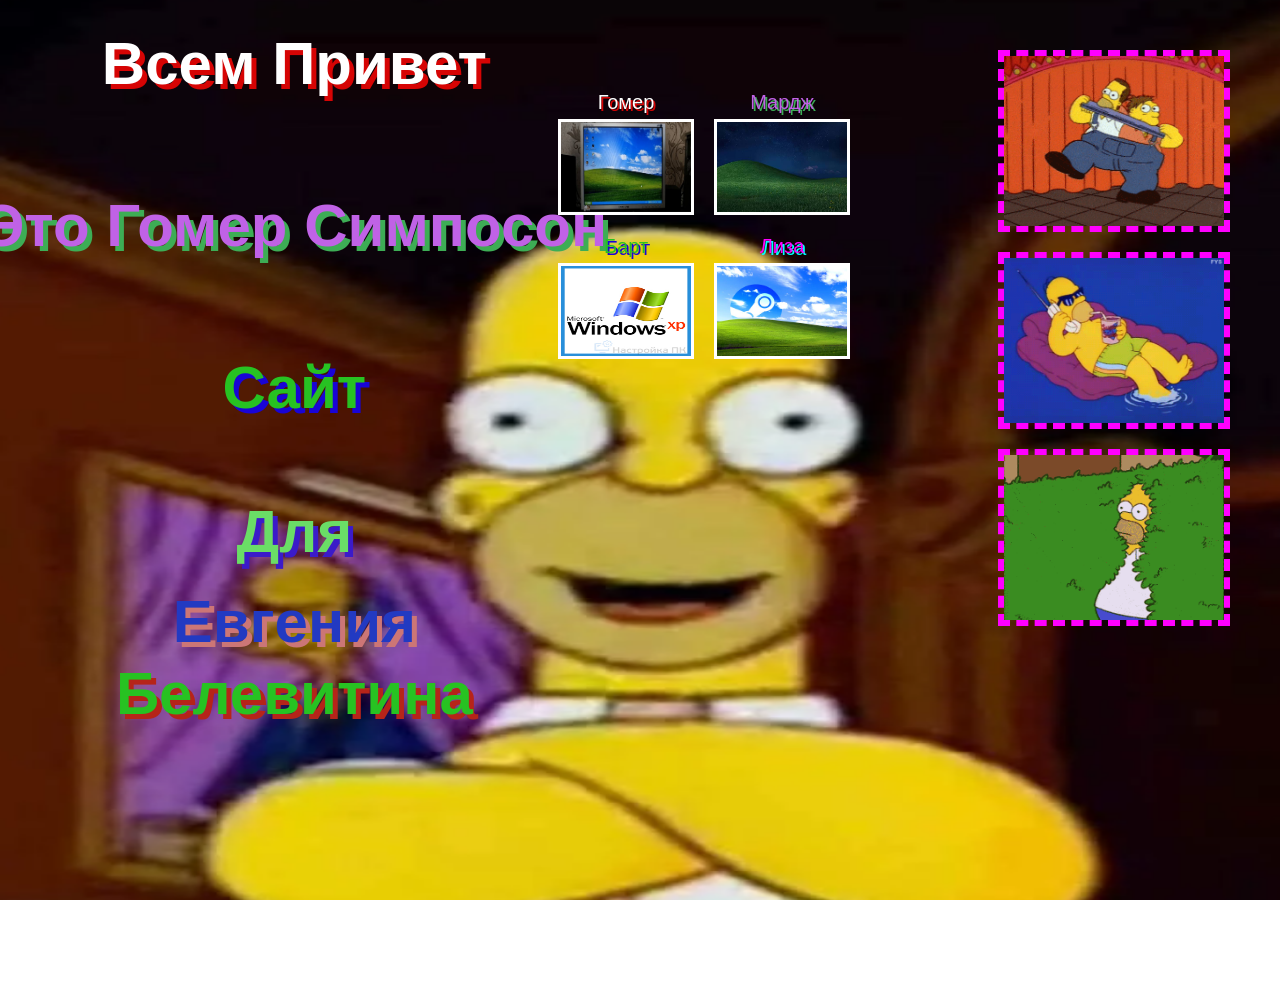
<file: index.html>
<!DOCTYPE html>
<html lang="en">
<head>
    <meta charset="UTF-8">
    <meta name="viewport" content="width=device-width, initial-scale=1.0">
    <title>Евгений</title>
    <link rel="stylesheet" href="style.css">
<link rel="icon" type="image/webp" href="icon/d.webp">


</head>
<body>
    <img src="./img/GomerFon.png" alt="Гомер Симпсон" class="Fon1">

    <!-- Твой любимый текст слева -->
    <h1 class="trash-text">Всем Привет</h1>
    <h1 class="trash-text2">Это Гомер Симпосон</h1>
    <h1 class="trash-text3">Сайт</h1>
    <h1 class="trash-text4">Для</h1>
    <h1 class="trash-text5">Евгения </h1>
    <div></div>
    <h1 class="trash-text6">Белевитина</h1>

    <!-- 4 МЕЛКИЕ КАРТИНКИ СВЕРХУ НАД ЛБОМ ГОМЕРА -->
    <div class="center-grid">
        
        <!-- Кнопка 1 -->
        <a href="gomer.html" class="grid-item">
            <span class="grid-text text-color1">Гомер</span>
            <img src="./iimg1/1i.jpg" alt="Картинка 1">
        </a>

        <!-- Кнопка 2 -->
        <a href="Mardge.html" class="grid-item">
            <span class="grid-text text-color2">Мардж</span>
            <img src="./iimg1/3t.jpg" alt="Картинка 2">
        </a>

        <!-- Кнопка 3 -->
        <a href="Bart.html" class="grid-item">
            <span class="grid-text text-color3">Барт</span>
            <img src="./iimg1/epep.jpg" alt="Картинка 3">
        </a>

        <!-- Кнопка 4 -->
        <a href="Liza.html" class="grid-item">
            <span class="grid-text text-color4">Лиза</span>
            <img src="./iimg1/p3.jpg" alt="Картинка 4">
        </a>

    </div>

    <!-- Гифки справа сбоку -->
    <div class="gif-sidebar">
        <img src="./img/Gif.gif" alt="Гифка 1">
        <img src="./img/gif2.gif" alt="Гифка 2">
        <img src="./img/gif3.gif" alt="Гифка 3">
    </div>
</body>
</html>
</file>
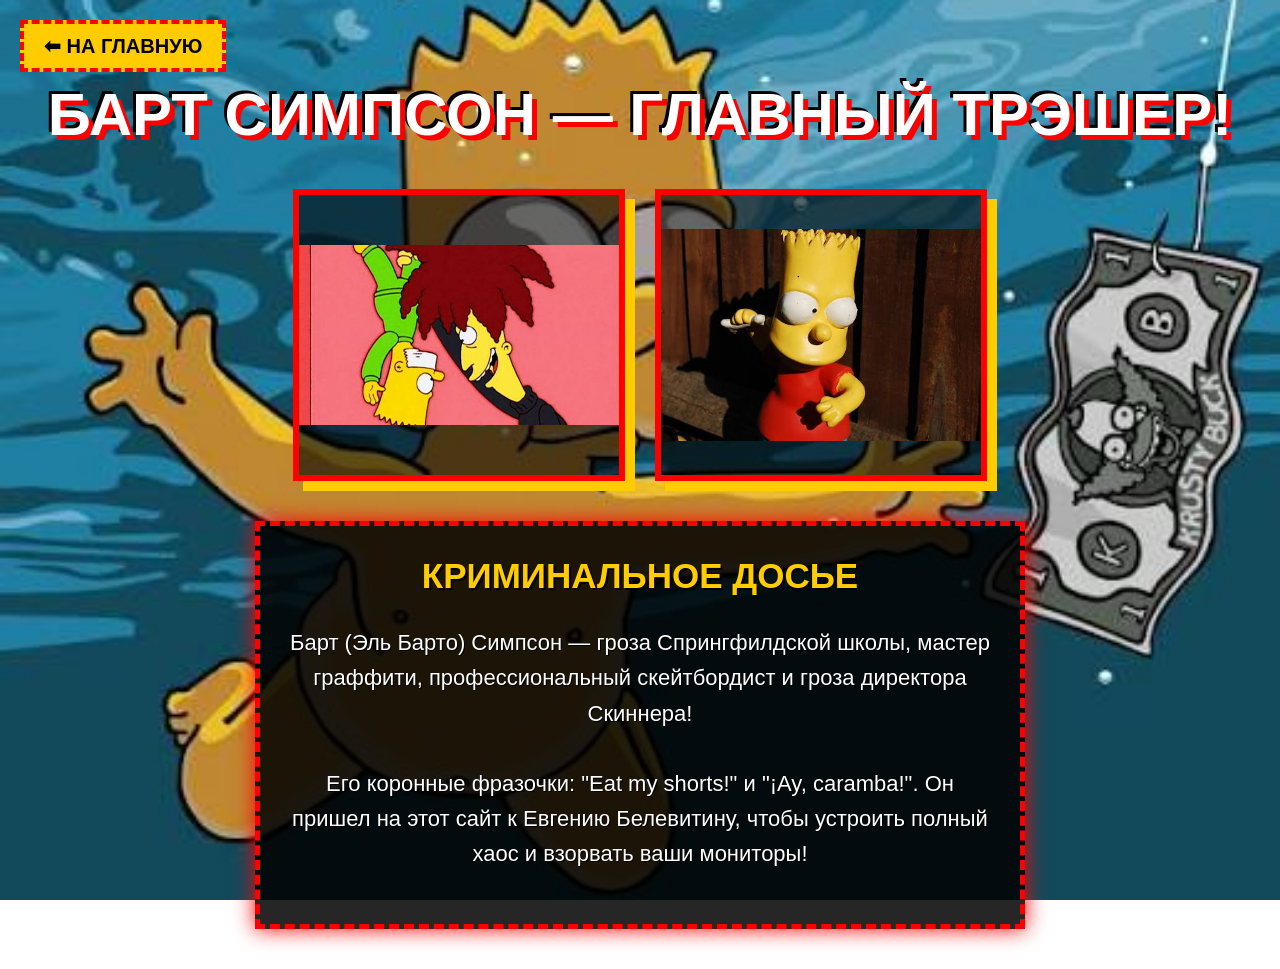
<file: Bart.html>
<!DOCTYPE html>
<html lang="ru">
<head>
    <meta charset="UTF-8">
    <meta name="viewport" content="width=device-width, initial-scale=1.0">
    <title>Всё о Барте Симпсоне</title>
    
    <!-- Иконка Барта во вкладке браузера -->
    <link rel="icon" type="image/jpeg" href="./icon/bart.jpg">
    
    <style>
        html, body {
            margin: 0;
            padding: 0;
            width: 100%;
            height: 100%;
            /* Подключаем фон из папки Bart */
            background-image: url('./Bart/fon.jpg');
            background-size: cover;
            background-position: center;
            background-attachment: fixed;
            font-family: "Impact", sans-serif;
            color: #fff;
        }

        .bart-page {
            display: flex;
            flex-direction: column;
            align-items: center;
            padding: 40px 20px;
            box-sizing: border-box;
        }

        /* Кнопка назад на главную */
        .back-btn {
            position: absolute;
            top: 20px;
            left: 20px;
            background-color: #ffcc00;
            color: #000;
            padding: 10px 20px;
            font-size: 20px;
            text-decoration: none;
            border: 4px dashed #ff0000;
            font-weight: bold;
            transition: transform 0.2s;
        }
        .back-btn:hover {
            transform: scale(1.2) rotate(-5deg);
            background-color: #ff0000;
            color: #fff;
        }

        /* Заголовок страницы */
        .main-title {
            font-size: 60px;
            text-shadow: 5px 5px 0px #ff0000, -3px -3px 0px #000;
            margin-bottom: 40px;
            text-align: center;
        }

        /* Блок с фотками Барта */
        .photo-container {
            display: flex;
            justify-content: center;
            gap: 30px;
            margin-bottom: 40px;
            flex-wrap: wrap;
        }

        /* Стили для фоток: ВМЕЩАЮТСЯ ПОЛНОСТЬЮ И НЕ ОБРЕЗАЮТСЯ */
        .bart-img {
            width: 320px;
            height: 280px;
            object-fit: contain; /* Картинка видна целиком без обрезки по краям */
            background-color: rgba(0, 0, 0, 0.6); /* Темная подложка */
            border: 6px solid #ff0000;
            box-shadow: 10px 10px 0px #ffcc00;
            transition: transform 0.3s;
        }
        .bart-img:hover {
            transform: scale(1.1) rotate(8deg);
        }

        /* Блок биографии */
        .bio-box {
            background-color: rgba(0, 0, 0, 0.85);
            border: 5px dashed #ff0000;
            padding: 30px;
            max-width: 700px;
            text-align: center;
            box-shadow: 0 0 20px #ff0000;
        }

        .bio-title {
            font-size: 35px;
            color: #ffcc00;
            margin-top: 0;
            text-shadow: 2px 2px 0 #000;
        }

        .bio-text {
            font-size: 22px;
            line-height: 1.6;
            color: #ffffff;
            text-shadow: 1px 1px 0 #000;
        }
    </style>
</head>
<body>

    <div class="bart-page">
        <!-- Кнопка назад -->
        <a href="index.html" class="back-btn">⬅ НА ГЛАВНУЮ</a>

        <!-- Заголовок -->
        <h1 class="main-title">БАРТ СИМПСОН — ГЛАВНЫЙ ТРЭШЕР!</h1>

        <!-- Фотографии Барта из папки Bart -->
        <div class="photo-container">
            <img src="./Bart/ddddddd.jpg" alt="Барт 1" class="bart-img">
            <img src="./Bart/ffff.jpg" alt="Барт 2" class="bart-img">
        </div>

        <!-- Описание -->
        <div class="bio-box">
            <h2 class="bio-title">КРИМИНАЛЬНОЕ ДОСЬЕ</h2>
            <p class="bio-text">
                Барт (Эль Барто) Симпсон — гроза Спрингфилдской школы, мастер граффити, 
                профессиональный скейтбордист и гроза директора Скиннера! <br><br>
                Его коронные фразочки: "Eat my shorts!" и "¡Ay, caramba!". 
                Он пришел на этот сайт к Евгению Белевитину, чтобы устроить полный хаос и взорвать ваши мониторы!
            </p>
        </div>
    </div>

</body>
</html>
</file>
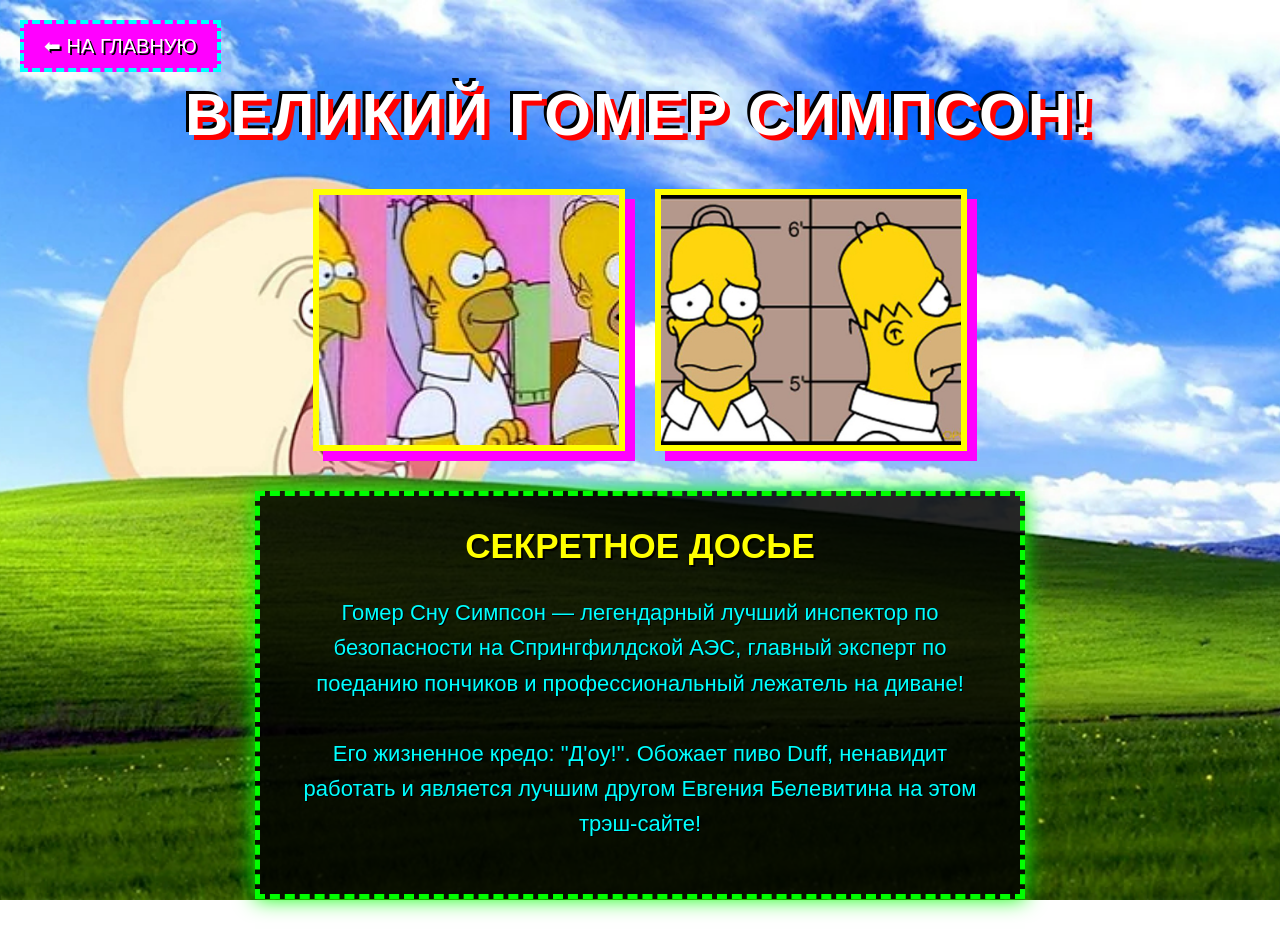
<file: gomer.html>
<!DOCTYPE html>
<html lang="ru">
<head>
    <meta charset="UTF-8">
    <meta name="viewport" content="width=device-width, initial-scale=1.0">
    <title>Всё о Гомере Симпсоне</title>
    <link rel="icon" type="image/webp" href="./icon/gomer.webp">

    <!-- ВСЕ СТИЛИ ДЕЛАЕМ ПРЯМО ТУТ ВНУТРИ HTML -->
    <style>
        html, body {
            margin: 0;
            padding: 0;
            width: 100%;
            height: 100%;
            /* Подключаем твой фон из папки gomer и жестко его растягиваем */
            background-image: url('./gomer/fon.jpg');
            background-size: cover;
            background-position: center;
            background-attachment: fixed; /* Фон не будет двигаться при прокрутке */
            font-family: "Impact", sans-serif;
            color: #fff;
        }

        /* Главный трэш-контейнер страницы */
        .gomer-page {
            display: flex;
            flex-direction: column;
            align-items: center;
            padding: 40px 20px;
            box-sizing: border-box;
        }

        /* Кнопка возврата на главную */
        .back-btn {
            position: absolute;
            top: 20px;
            left: 20px;
            background-color: #ff00ff;
            color: #fff;
            padding: 10px 20px;
            font-size: 20px;
            text-decoration: none;
            border: 4px dashed #00ffff;
            text-shadow: 2px 2px 0 #000;
            transition: transform 0.2s;
        }
        .back-btn:hover {
            transform: scale(1.2) rotate(-5deg);
            background-color: #00ff00;
        }

        /* Заголовок страницы */
        .main-title {
            font-size: 60px;
            text-shadow: 5px 5px 0px #ff0000, -3px -3px 0px #000;
            margin-bottom: 40px;
            text-align: center;
            letter-spacing: 2px;
        }

        /* Блок с фотками Гомера */
        .photo-container {
            display: flex;
            justify-content: center;
            gap: 30px;
            margin-bottom: 40px;
            flex-wrap: wrap; /* Чтобы на мелких экранах фотки вставали друг под друга */
        }

        /* Стили для фоток Гомера (их смачно косит) */
        .gomer-img {
            width: 300px;
            height: 250px;
            object-fit: cover; /* Можно убрать, если хочешь чтобы их сплющило! */
            border: 6px solid #ffff00;
            box-shadow: 10px 10px 0px #ff00ff;
            transition: transform 0.3s;
        }
        /* Фотки дико крутятся при наведении */
        .gomer-img:hover {
            transform: scale(1.1) rotate(10deg);
        }

        /* Блок с биографией */
        .bio-box {
            background-color: rgba(0, 0, 0, 0.85); /* Полупрозрачный черный фон для читаемости */
            border: 5px dashed #00ff00;
            padding: 30px;
            max-width: 700px;
            text-align: center;
            box-shadow: 0 0 20px #00ff00;
        }

        .bio-title {
            font-size: 35px;
            color: #ffff00;
            margin-top: 0;
            text-shadow: 2px 2px 0 #000;
        }

        .bio-text {
            font-size: 22px;
            line-height: 1.6;
            color: #00ffff;
            text-shadow: 1px 1px 0 #000;
        }
    </style>
</head>
<body>

    <div class="gomer-page">
        <!-- Кнопка, чтобы вернуться назад на главную -->
        <a href="index.html" class="back-btn">⬅ НА ГЛАВНУЮ</a>

        <!-- Огромный заголовок -->
        <h1 class="main-title">ВЕЛИКИЙ ГОМЕР СИМПСОН!</h1>

        <!-- Две фотки персонажа из твоей папки gomer -->
        <div class="photo-container">
            <img src="./gomer/250px-Evolution_of_Homer.jpg" alt="Эволюция Гомера" class="gomer-img">
            <img src="./gomer/dddd.jpg" alt="Гомер трэш" class="gomer-img">
        </div>

        <!-- Краткая безумная биография -->
        <div class="bio-box">
            <h2 class="bio-title">СЕКРЕТНОЕ ДОСЬЕ</h2>
            <p class="bio-text">
                Гомер Сну Симпсон — легендарный лучший инспектор по безопасности на Спрингфилдской АЭС, 
                главный эксперт по поеданию пончиков и профессиональный лежатель на диване! <br><br>
                Его жизненное кредо: "Д'оу!". Обожает пиво Duff, ненавидит работать и 
                является лучшим другом Евгения Белевитина на этом трэш-сайте!
            </p>
        </div>
    </div>

</body>
</html>
</file>
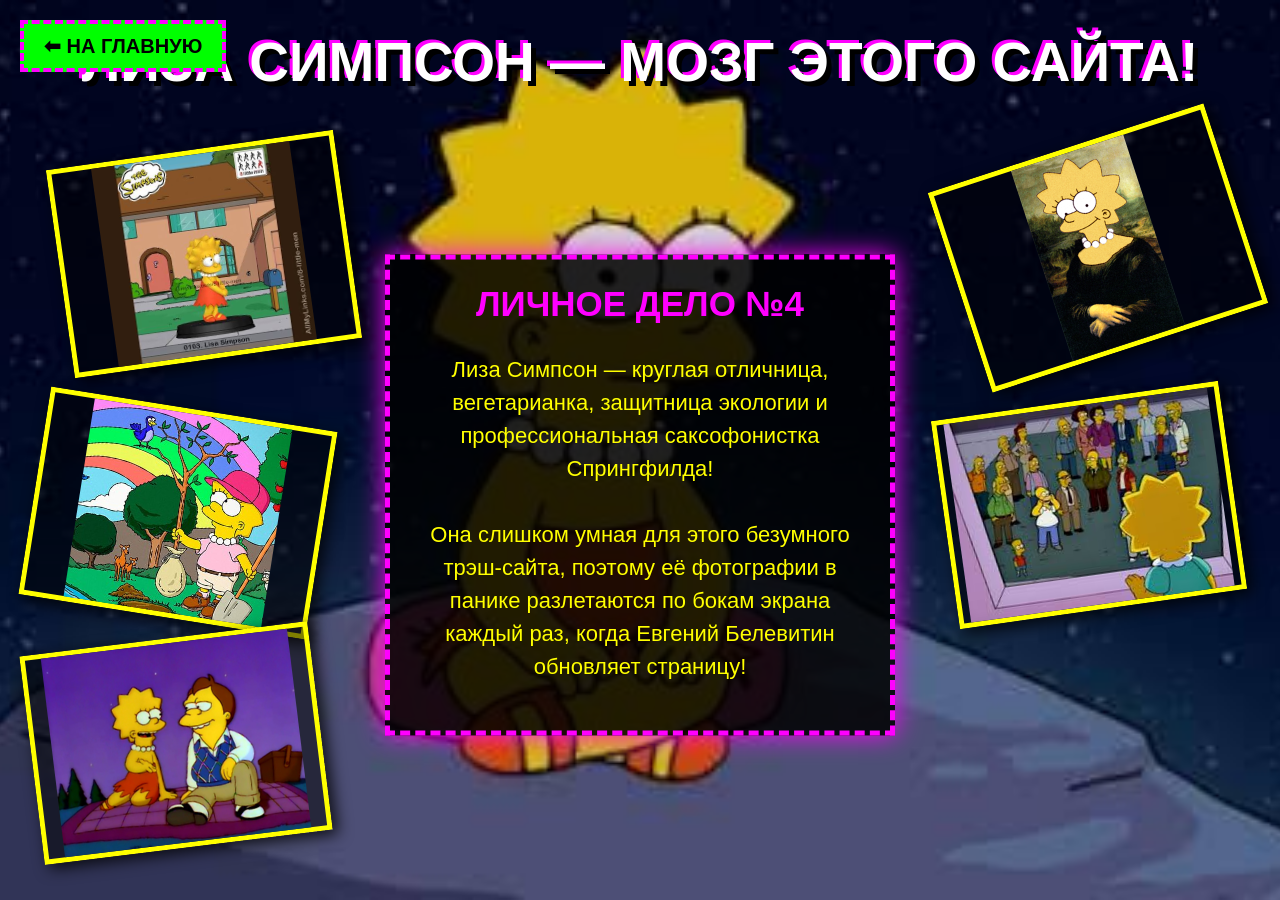
<file: Liza.html>
<!DOCTYPE html>
<html lang="ru">
<head>
    <meta charset="UTF-8">
    <meta name="viewport" content="width=device-width, initial-scale=1.0">
    <title>Всё о Лизе Симпсон</title>
    
    <!-- Иконка Лизы во вкладке -->
    <link rel="icon" type="image/jpeg" href="./icon/liza.jpg">
    
    <style>
        html, body {
            margin: 0;
            padding: 0;
            width: 100%;
            height: 100%;
            background-image: url('./lizaIMG/fon.jpg');
            background-size: cover;
            background-position: center;
            background-attachment: fixed;
            font-family: "Impact", sans-serif;
            color: #fff;
            overflow: hidden; 
        }

        .liza-page {
            position: relative;
            width: 100%;
            height: 100%;
            box-sizing: border-box;
        }

        /* Кнопка возврата на главную */
        .back-btn {
            position: absolute;
            top: 20px;
            left: 20px;
            background-color: #00ff00;
            color: #000;
            padding: 10px 20px;
            font-size: 20px;
            text-decoration: none;
            border: 4px dashed #ff00ff;
            font-weight: bold;
            z-index: 100; 
            transition: transform 0.2s;
        }
        .back-btn:hover {
            transform: scale(1.2) rotate(5deg);
            background-color: #ff00ff;
            color: #fff;
        }

        /* Заголовок страницы */
        .main-title {
            font-size: 55px;
            text-shadow: 5px 5px 0px #000, -3px -3px 0px #ff00ff;
            text-align: center;
            padding-top: 30px;
            margin: 0;
            z-index: 90;
            position: relative;
        }

        /* Блок биографии СТРОГО в центре — сюда картинки больше не полезут */
        .bio-box {
            position: absolute;
            top: 55%;
            left: 50%;
            transform: translate(-50%, -50%);
            background-color: rgba(0, 0, 0, 0.85);
            border: 5px dashed #ff00ff;
            padding: 25px;
            width: 450px;
            text-align: center;
            box-shadow: 0 0 25px #ff00ff;
            z-index: 85;
        }

        .bio-title {
            font-size: 35px;
            color: #ff00ff;
            margin-top: 0;
        }

        .bio-text {
            font-size: 22px;
            line-height: 1.5;
            color: #ffff00;
        }

        /* ЗОНЫ ДЛЯ КАРТИНОК ПО БОКАМ */
        .side-container {
            position: absolute;
            top: 120px;
            bottom: 20px;
            width: 320px; /* Ширина боковых колонок */
            display: grid;
            grid-template-rows: repeat(3, 1fr); /* Делит бок на 3 отдельные зоны, файлы не слипнутся */
            gap: 10px;
            z-index: 10;
        }

        /* Левая колонка */
        #left-side {
            left: 30px;
        }

        /* Правая колонка */
        #right-side {
            right: 30px;
        }

        /* КЛАСС ДЛЯ БОЛЬШИХ КАРТИНОК ЛИЗЫ */
        .liza-grid-img {
            width: 280px;  /* СДЕЛАЛИ КАРТИНКИ КРУПНЫМИ */
            height: 200px;
            object-fit: contain; /* Полностью вмещаются, не режутся */
            background-color: rgba(0, 0, 0, 0.5); 
            border: 5px solid #ffff00;
            box-shadow: 5px 5px 15px rgba(0,0,0,0.8);
            justify-self: center;
            align-self: center;
            transition: transform 0.3s ease;
        }

        /* Эффект безумного раздувания при наведении */
        .liza-grid-img:hover {
            transform: scale(1.4) rotate(15deg) !important;
            z-index: 95;
            border-color: #00ff00;
        }
    </style>
</head>
<body>

    <div class="liza-page">
        <!-- Кнопка назад -->
        <a href="index.html" class="back-btn">⬅ НА ГЛАВНУЮ</a>

        <!-- Заголовок -->
        <h1 class="main-title">ЛИЗА СИМПСОН — МОЗГ ЭТОГО САЙТА!</h1>

        <!-- ДВА КОНТЕЙНЕРА ПО БОКАМ ДЛЯ СЛУЧАЙНЫХ КАРТИНОК -->
        <div id="left-side" class="side-container"></div>
        <div id="right-side" class="side-container"></div>

        <!-- Описание посередине страницы -->
        <div class="bio-box">
            <h2 class="bio-title">ЛИЧНОЕ ДЕЛО №4</h2>
            <p class="bio-text">
                Лиза Симпсон — круглая отличница, вегетарианка, защитница экологии и 
                профессиональная саксофонистка Спрингфилда! <br><br>
                Она слишком умная для этого безумного трэш-сайта, поэтому её фотографии 
                в панике разлетаются по бокам экрана каждый раз, когда Евгений Белевитин обновляет страницу!
            </p>
        </div>
    </div>

    <!-- УМНЫЙ JS: РАНДОМИТ ТОЛЬКО ПО БОКАМ И КРУТИТ КАРТИНКИ -->
    <script>
        // Все твои файлы из папки lizaIMG
        const lizaImages = [
            './lizaIMG/3rr.jpg',
            './lizaIMG/200px-Mona-Lisa-Simpson.png',
            './lizaIMG/444.jpg',
            './lizaIMG/aadsdsa.jpg',
            './lizaIMG/fds.png'
        ];

        const leftSide = document.getElementById('left-side');
        const rightSide = document.getElementById('right-side');

        function getRandomInt(min, max) {
            return Math.floor(Math.random() * (max - min)) + min;
        }

        // Перебираем картинки
        lizaImages.forEach((imgSrc, index) => {
            const img = document.createElement('img');
            img.src = imgSrc;
            img.classList.add('liza-grid-img');

            // Задаем случайный наклон для трэш-эффекта
            const randomRotate = getRandomInt(-20, 20);
            
            // Небольшой случайный сдвиг влево-вправо/вверх-вниз внутри своей ячейки, чтобы было живее
            const randomX = getRandomInt(-15, 15);
            const randomY = getRandomInt(-15, 15);
            img.style.transform = `translate(${randomX}px, ${randomY}px) rotate(${randomRotate}deg)`;

            // Делим картинки: четные бросаем налево, нечетные — направо
            if (index % 2 === 0) {
                leftSide.appendChild(img);
            } else {
                rightSide.appendChild(img);
            }
        });
    </script>

</body>
</html>
</file>
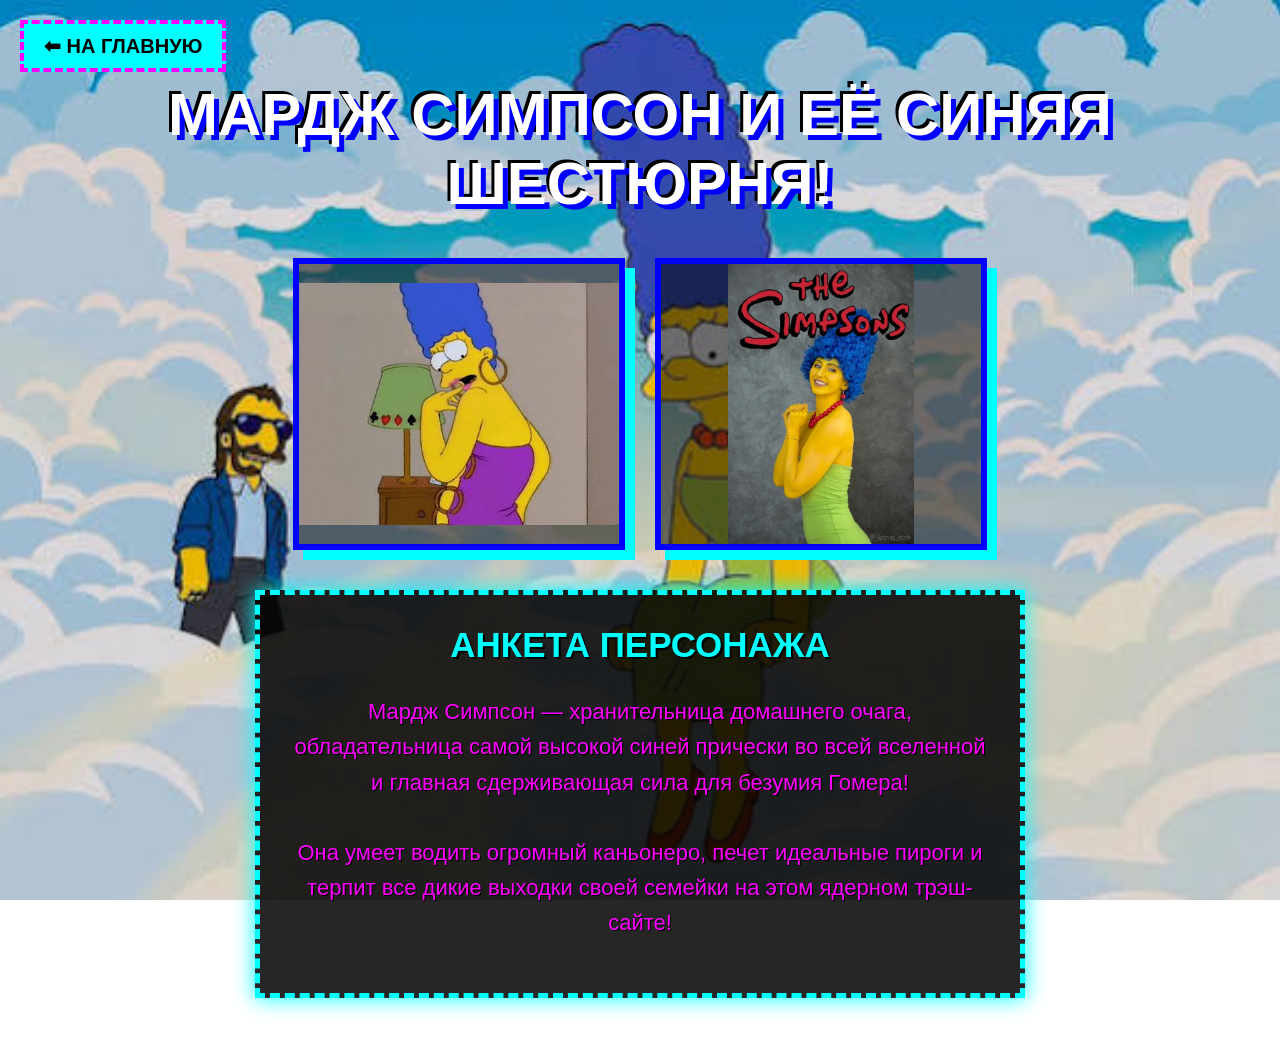
<file: Mardge.html>
<!DOCTYPE html>
<html lang="ru">
<head>
    <meta charset="UTF-8">
    <meta name="viewport" content="width=device-width, initial-scale=1.0">
    <title>Всё о Мардж Симпсон</title>
    <link rel="icon" type="image/png" href="./icon/mardge.png">

    <style>
        html, body {
            margin: 0;
            padding: 0;
            width: 100%;
            height: 100%;
            /* Подключаем фон из папки mardge */
            background-image: url('./mardge/fon.jpg');
            background-size: cover;
            background-position: center;
            background-attachment: fixed;
            font-family: "Impact", sans-serif;
            color: #fff;
        }

        .marge-page {
            display: flex;
            flex-direction: column;
            align-items: center;
            padding: 40px 20px;
            box-sizing: border-box;
        }

        /* Кнопка назад на главную */
        .back-btn {
            position: absolute;
            top: 20px;
            left: 20px;
            background-color: #00ffff;
            color: #000;
            padding: 10px 20px;
            font-size: 20px;
            text-decoration: none;
            border: 4px dashed #ff00ff;
            font-weight: bold;
            transition: transform 0.2s;
        }
        .back-btn:hover {
            transform: scale(1.2) rotate(5deg);
            background-color: #ff00ff;
            color: #fff;
        }

        /* Заголовок страницы */
        .main-title {
            font-size: 60px;
            text-shadow: 5px 5px 0px #0000ff, -3px -3px 0px #000;
            margin-bottom: 40px;
            text-align: center;
        }

        /* Блок с фотками Мардж */
        .photo-container {
            display: flex;
            justify-content: center;
            gap: 30px;
            margin-bottom: 40px;
            flex-wrap: wrap;
        }

        /* Стили для фоток: ТУТ ОНИ ВМЕЩАЮТСЯ ПОЛНОСТЬЮ И НЕ ОБРЕЗАЮТСЯ */
        .marge-img {
            width: 320px;
            height: 280px;
            object-fit: contain; /* Важно! Картинка подгоняется целиком, без обрезки по краям */
            background-color: rgba(0, 0, 0, 0.5); /* Подложка, если пропорции не совпадут */
            border: 6px solid #0000ff;
            box-shadow: 10px 10px 0px #00ffff;
            transition: transform 0.3s;
        }
        .marge-img:hover {
            transform: scale(1.1) rotate(-8deg);
        }

        /* Блок биографии */
        .bio-box {
            background-color: rgba(0, 0, 0, 0.85);
            border: 5px dashed #00ffff;
            padding: 30px;
            max-width: 700px;
            text-align: center;
            box-shadow: 0 0 20px #00ffff;
        }

        .bio-title {
            font-size: 35px;
            color: #00ffff;
            margin-top: 0;
            text-shadow: 2px 2px 0 #000;
        }

        .bio-text {
            font-size: 22px;
            line-height: 1.6;
            color: #ff00ff;
            text-shadow: 1px 1px 0 #000;
        }
    </style>
</head>
<body>

    <div class="marge-page">
        <!-- Кнопка назад -->
        <a href="index.html" class="back-btn">⬅ НА ГЛАВНУЮ</a>

        <!-- Заголовок -->
        <h1 class="main-title">МАРДЖ СИМПСОН И ЕЁ СИНЯЯ ШЕСТЮРНЯ!</h1>

        <!-- Фотографии Мардж из твоей папки mardge -->
        <div class="photo-container">
            <img src="./mardge/222tt.jpg" alt="Мардж 1" class="marge-img">
            <img src="./mardge/eefff.jpg" alt="Мардж 2" class="marge-img">
        </div>

        <!-- Безумное описание -->
        <div class="bio-box">
            <h2 class="bio-title">АНКЕТА ПЕРСОНАЖА</h2>
            <p class="bio-text">
                Мардж Симпсон — хранительница домашнего очага, обладательница самой высокой 
                синей прически во всей вселенной и главная сдерживающая сила для безумия Гомера! <br><br>
                Она умеет водить огромный каньонеро, печет идеальные пироги и терпит 
                все дикие выходки своей семейки на этом ядерном трэш-сайте!
            </p>
        </div>
    </div>

</body>
</html>
</file>
<file: style.css>
html, body {
    margin: 0;
    margin: 0;
    padding: 0;
    width: 100%;
    height: 100%;
    overflow: hidden; /* убирает прокрутку, если картинка чуть больше экрана */
}

.Fon1{
    width: 100%;
    height: 1000px;
    display: block;
}

.trash-text {
    position: absolute;
    top: 7%;   
    left: 23%;       
    transform: translate(-50%, -50%); 
    
    
    color: #ffffff;   
    font-size: 60px;  
    font-family: "Impact", sans-serif; 
    text-shadow: 5px 5px 0px #d60404; /
    text-align: center;
    margin: 0;
}

.trash-text2 {
    position: absolute;
    top: 25%;   
    left: 23%;       
    transform: translate(-50%, -50%); 
    
    
    color: #c062e6;   
    font-size: 60px;  
    font-family: "Impact", sans-serif; 
    text-shadow: 5px 5px 0px #3dad55; /
    text-align: center;
    margin: 0;
}

.trash-text3 {
    position: absolute;
    top: 43%;   
    left: 23%;       
    transform: translate(-50%, -50%); 
    
    
    color: #27c222;   
    font-size: 60px;  
    font-family: "Impact", sans-serif; 
    text-shadow: 5px 5px 0px #1904d6; /
    text-align: center;
    margin: 0;
}

.trash-text4 {
    position: absolute;
    top: 59%;   
    left: 23%;       
    transform: translate(-50%, -50%); 
    
    
    color: #6add66;   
    font-size: 60px;  
    font-family: "Impact", sans-serif; 
    text-shadow: 5px 5px 0px #3b1bc9; /
    text-align: center;
    margin: 0;
}
.trash-text5 {
    position: absolute;
    top: 69%;   
    left: 23%;       
    transform: translate(-50%, -50%); 
    
    
    color: #223ac2;   
    font-size: 60px;  
    font-family: "Impact", sans-serif; 
    text-shadow: 5px 5px 0px #cc7676; /
    text-align: center;
    margin: 0;
}
.trash-text6 {
    position: absolute;
    top: 77%;   
    left: 23%;       
    transform: translate(-50%, -50%); 
    
    
    color: #27c222;   
    font-size: 60px;  
    font-family: "Impact", sans-serif; 
    text-shadow: 5px 5px 0px #b62419; /
    text-align: center;
    margin: 0;
}
.gif-sidebar {
    position: absolute;
    top: 50px;       
    right: 50px;     
    display: flex;
    flex-direction: column; 
    gap: 20px;      
    z-index: 10;     
}

.gif-sidebar img {
    width: 220px;    
    height: auto;
    border: 6px dashed #ff00ff; 
    transition: transform 0.3s ease; 
}


.gif-sidebar img:hover {
    transform: rotate(180deg) scale(1.3);
}

/* --- СКОПИРУЙ И ВСТАВЬ ЭТО В САМЫЙ КОНЕЦ СВОЕГО STYLE.CSS --- */

/* Размещаем сетку 2x2 сверху, правее текста, на лбу Гомера */
.center-grid {
    position: absolute;
    top: 25%; 
    left: 55%; /* Двигаем вправо, чтобы не мешать твоему тексту */
    transform: translate(-50%, -50%);
    display: grid;
    grid-template-columns: repeat(2, 1fr); /* Делаем сетку 2 на 2 */
    gap: 20px; /* Расстояние между картинками */
    z-index: 5;
}

/* Ссылка, внутри которой текст и картинка */
.grid-item {
    display: flex;
    flex-direction: column; /* Текст будет строго НАД картинкой */
    align-items: center;
    text-decoration: none; 
    transition: transform 0.2s ease;
}

/* Трэш-эффект: при наведении картинка увеличивается и косится */
.grid-item:hover {
    transform: scale(1.1) rotate(3deg);
}

/* Текст над маленькими картинками */
.grid-text {
    font-family: "Impact", sans-serif;
    font-size: 20px; 
    margin-bottom: 5px; 
    text-align: center;
}

/* Кислотные цвета для текстов над картинками */
.text-color1 { color: #ffffff; text-shadow: 2px 2px 0 #d60404; }
.text-color2 { color: #c062e6; text-shadow: 2px 2px 0 #3dad55; }
.text-color3 { color: #27c222; text-shadow: 2px 2px 0 #1904d6; }
.text-color4 { color: #ff00ff; text-shadow: 2px 2px 0 #00ffff; }

/* Размеры самих картинок, чтобы они были мелкими */
.grid-item img {
    width: 130px; 
    height: 90px; 
    border: 3px solid #ffffff;
}
</file>
